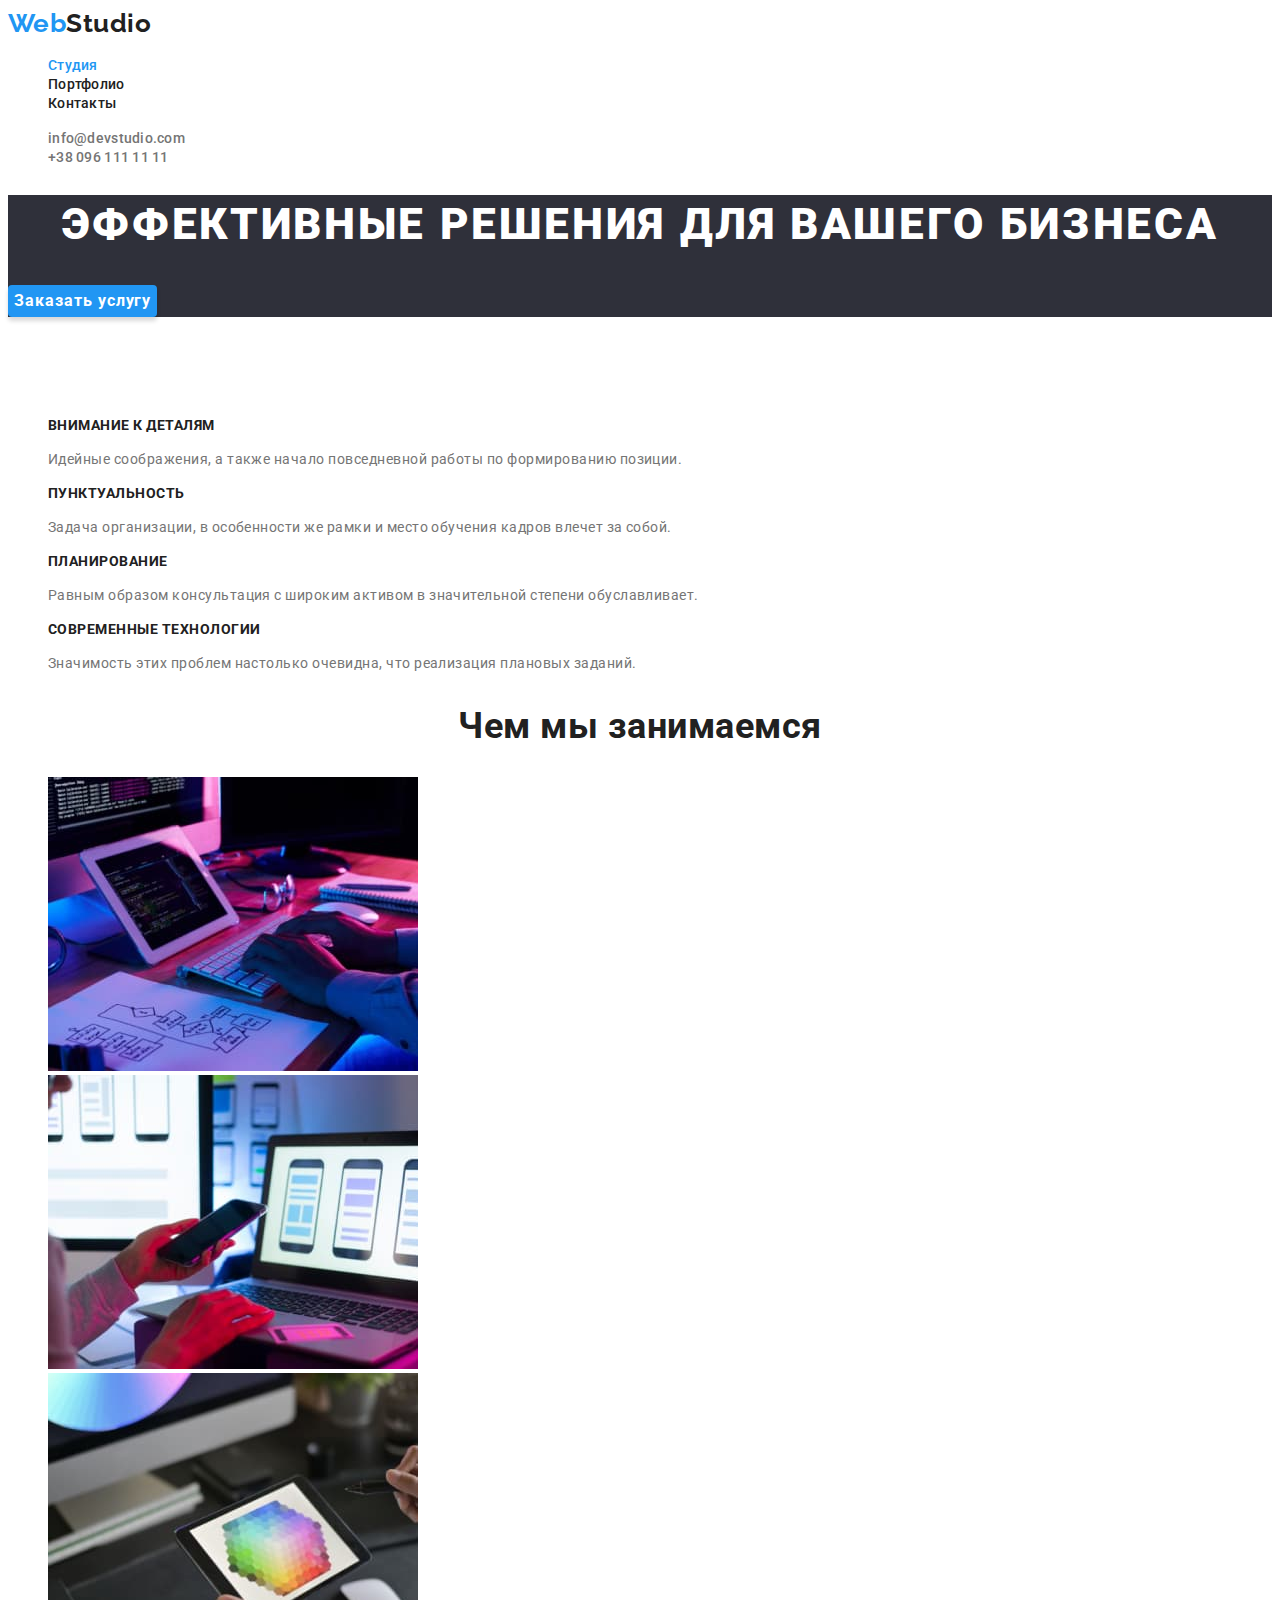
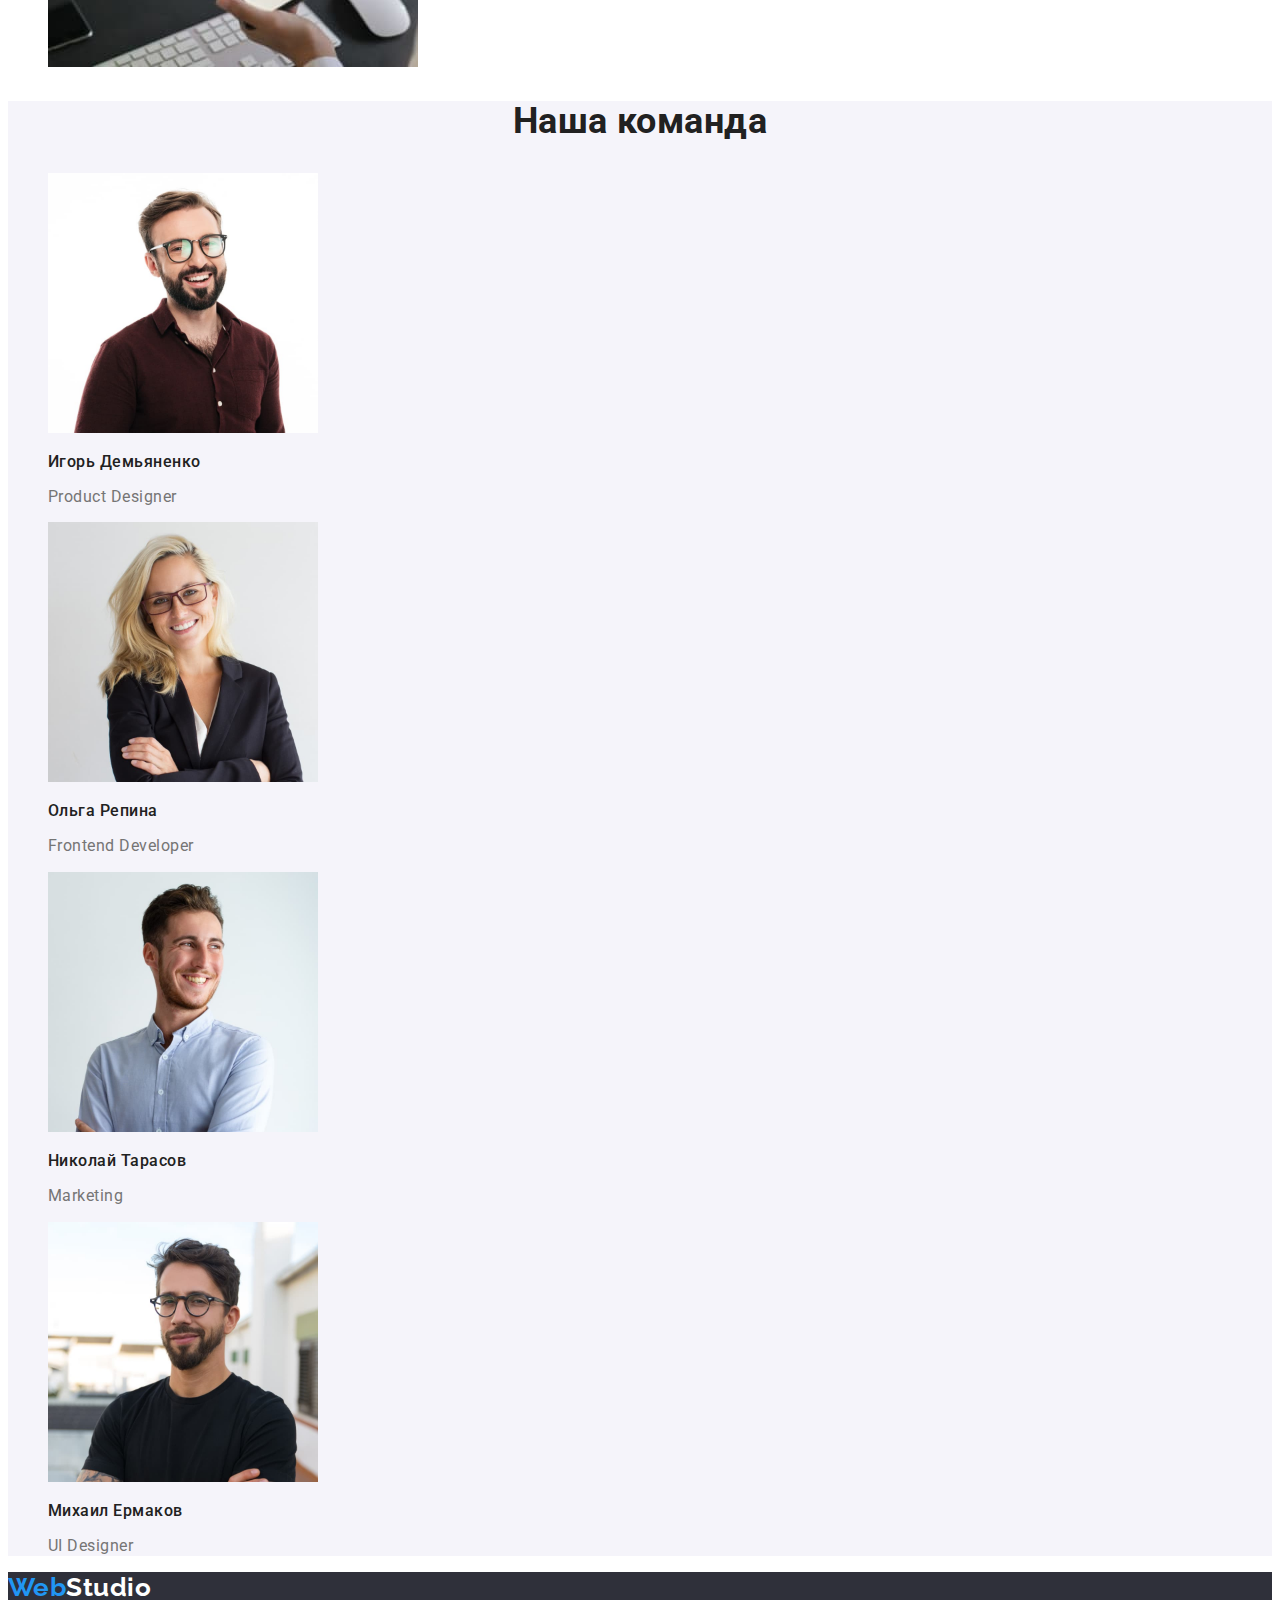
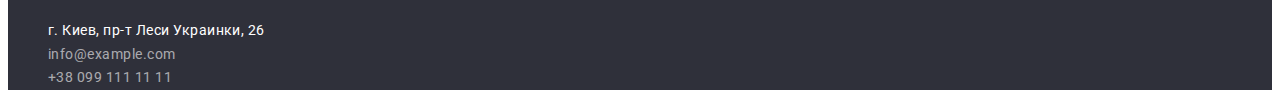
<file: index.html>
<!DOCTYPE html>
<html lang="ru">
<head>
    <meta charset="UTF-8">
    <meta http-equiv="X-UA-Compatible" content="IE=edge">
    <meta name="viewport" content="width=device-width, initial-scale=1.0">
    <title>Web studio</title>
    <link rel="preconnect" href="https://fonts.googleapis.com">
<link rel="preconnect" href="https://fonts.gstatic.com" crossorigin>
<link href="https://fonts.googleapis.com/css2?family=Raleway:wght@700&family=Roboto:wght@400;500;700;900&display=swap" rel="stylesheet">
    <link rel="stylesheet" href="./css/styles.css">
</head>
<body>
    <!-- Header -->
    <header class="page-header">
        <nav class="site-nav">
            <a href="./index.html" lang="en" class="logo link">Web<span class="header-logo">Studio</span></a>
            <ul class="list list-nav">
                <li class="item item-nav">
                    <a href="./index.html" class="link link-nav current">Студия</a>
                </li>
                <li class="item item-nav">
                    <a href="./portfolio.html" class="link link-nav">Портфолио</a>
                </li>
                <li class="item item-nav">
                    <a href="" class="link link-nav">Контакты</a>
                </li>
            </ul>
        </nav>
        <ul class="list contacts-list">
            <li class="item contacts-item">
                <a href="mailto:info@devstudio.com" class="link contacts-link">info@devstudio.com</a>
            </li>
            <li class="item contacts-item">
                <a href="tel:+380961111111" class="link contacts-link">+38 096 111 11 11</a>
            </li>
        </ul>
    </header>
    <main>
        <!-- Hero -->
      <section class="section page-hero">
          <h1 class="title hero-title">Эффективные решения для вашего бизнеса</h1>
          <button type="button" class="button hero-button">Заказать услугу</button>
          
      </section>
      <!-- Features -->
      <section class="section features">
          <h2 lang="en" class="section-title features-title">Features</h2>
          <ul class="list features-list">
              <li class="item features-item">
                  <h3 class="title features-item-title">Внимание к деталям</h3>
                  <p class="text features-text">Идейные соображения, а также начало повседневной работы по формированию позиции.

                  </p>
              </li>
              <li class="item features-item">
                <h3 class="title features-item-title">Пунктуальность</h3>
                <p class="text features-text">Задача организации, в особенности же рамки и место обучения кадров влечет за собой.

                </p>
              </li>
              <li class="item features-item">
                <h3 class="title features-item-title">Планирование</h3>
                <p class="text features-text">Равным образом консультация с широким активом в значительной степени обуславливает.

                </p>
              </li>
              <li class="item features-item">
                <h3 class="title features-item-title">Современные технологии</h3>
                <p class="text features-text">Значимость этих проблем настолько очевидна, что реализация плановых заданий.

                </p>
              </li>
          </ul>
      </section>
      <!-- About -->
      <section class="section about">
          <h2 class="section-title">Чем мы занимаемся</h2>
          <ul class="list about-list">
              <li class="item about-item">
                  <a href="" class="link about-link">
                      <img src="./images/keybord.jpg" alt="Клавиатура и планшет" width="370" height="294" class="about-image">
                  </a>
              </li>
              <li class="item about-item">
                <a href="" class="link about-link">
                    <img src="./images/laptop.jpg" alt="Печать на ноутбуке" width="370" height="294" class="about-image">
                </a>
            </li>
            <li class="item about-item">
                <a href="" class="link about-link">
                    <img src="./images/tablet.jpg" alt="Планшет с изображением" width="370" height="294" class="about-image">
                </a>
            </li>
          </ul>
      </section>
      <!-- Team -->
      <section class="section team">
          <h2 class="section-title">Наша команда</h2>
          
              <ul class="list team-list">
                  <li class="item team-item">
                      <a href="" class="link employee-link">
                          <img 
                          src="./images/demiyanenko.jpg" 
                          alt="Фото Демьяненко"
                           width="270"
                            height="260"
                            class="employee-image"
                            >
                          <h3 class="title employee-title">Игорь Демьяненко</h3>
                          <p lang="en" class="text employee-text">Product Designer</p>
                      </a>
                  </li>
                  <li class="item team-item">
                    <a href="" class="link employee-link">
                        <img src="./images/repina.jpg" alt="Фото Репиной" width="270" height="260" class="employee-image">
                        <h3 class="title employee-title">Ольга Репина</h3>
                        <p lang="en" class="text employee-text">Frontend Developer</p>
                    </a>
                </li>
                <li class="item team-item">
                    <a href="" class="link employee-link">
                        <img src="./images/tarasov.jpg" alt="Фото Тарасова" width="270" height="260" class="employee-image">
                        <h3 class="title employee-title">Николай Тарасов</h3>
                        <p lang="en" class="text employee-text">Marketing</p>
                    </a>
                </li>
                <li class="item team-item">
                    <a href="" class="link employee-link">
                        <img src="./images/ermakov.jpg" alt="Фото Ермакова" width="270" height="260" class="employee-image">
                        <h3 class="title employee-title">Михаил Ермаков</h3>
                        <p lang="en" class="text employee-text">UI Designer</p>
                    </a>
                </li>
              </ul>
         
      </section>
    </main>
    <!-- Footer -->
    <footer class="page-footer">
        <a href="./index.html" lang="en" class="logo link">Web<span class="footer-logo">Studio</span></a>
        <address class="address">
            <ul class="list address-list">
                <li class="item address-item"> 
                    <a href="https://www.google.com/maps/" target="_blank" rel="noreferrer noopener" class="link address-link">г. Киев, пр-т Леси Украинки, 26</a> </li>
                <li class="item address-item">
                    <a href="mailto:info@example.com" class="link contact-link">info@example.com</a>
                </li>
                <li class="item address-item">
                    <a href="tel:+380991111111" class="link contact-link">+38 099 111 11 11</a>
                </li>
               
               
            </ul>
        </address>
        
    </footer>
    
</body>
</html>
</file>
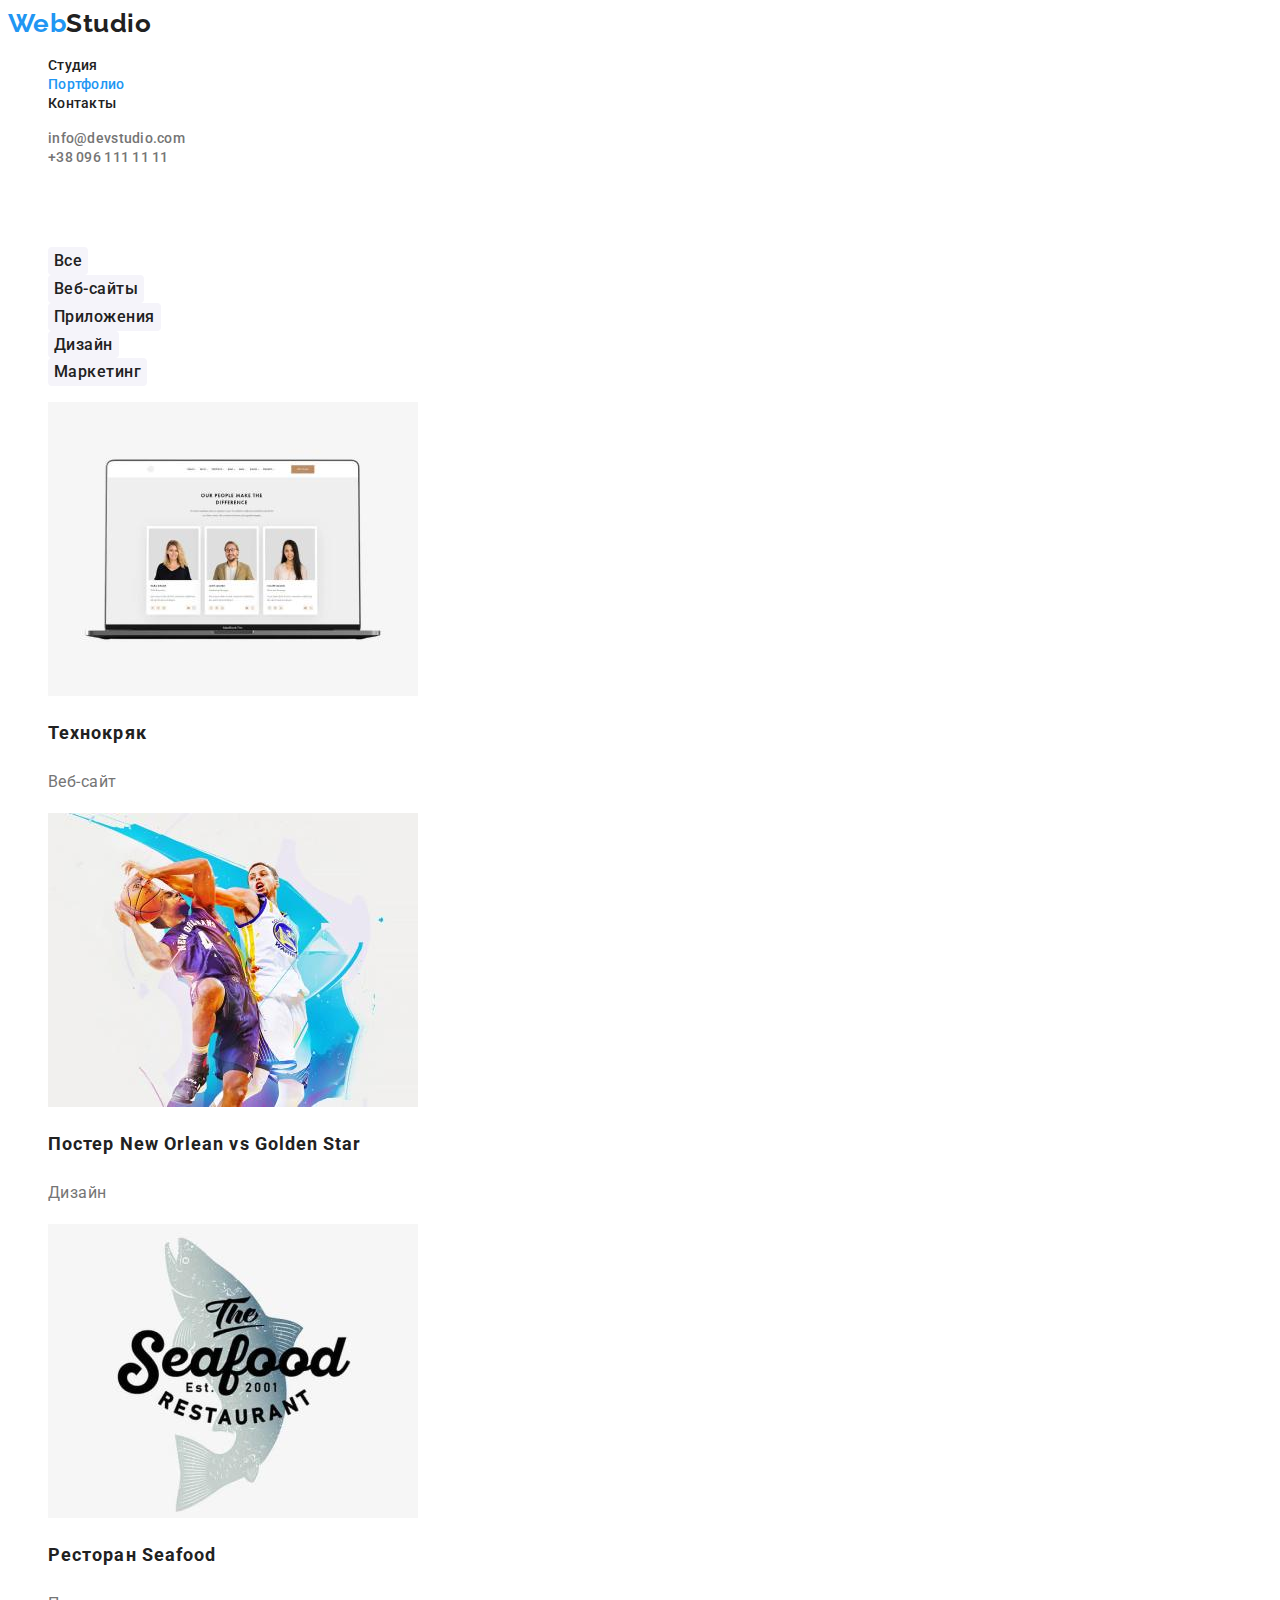
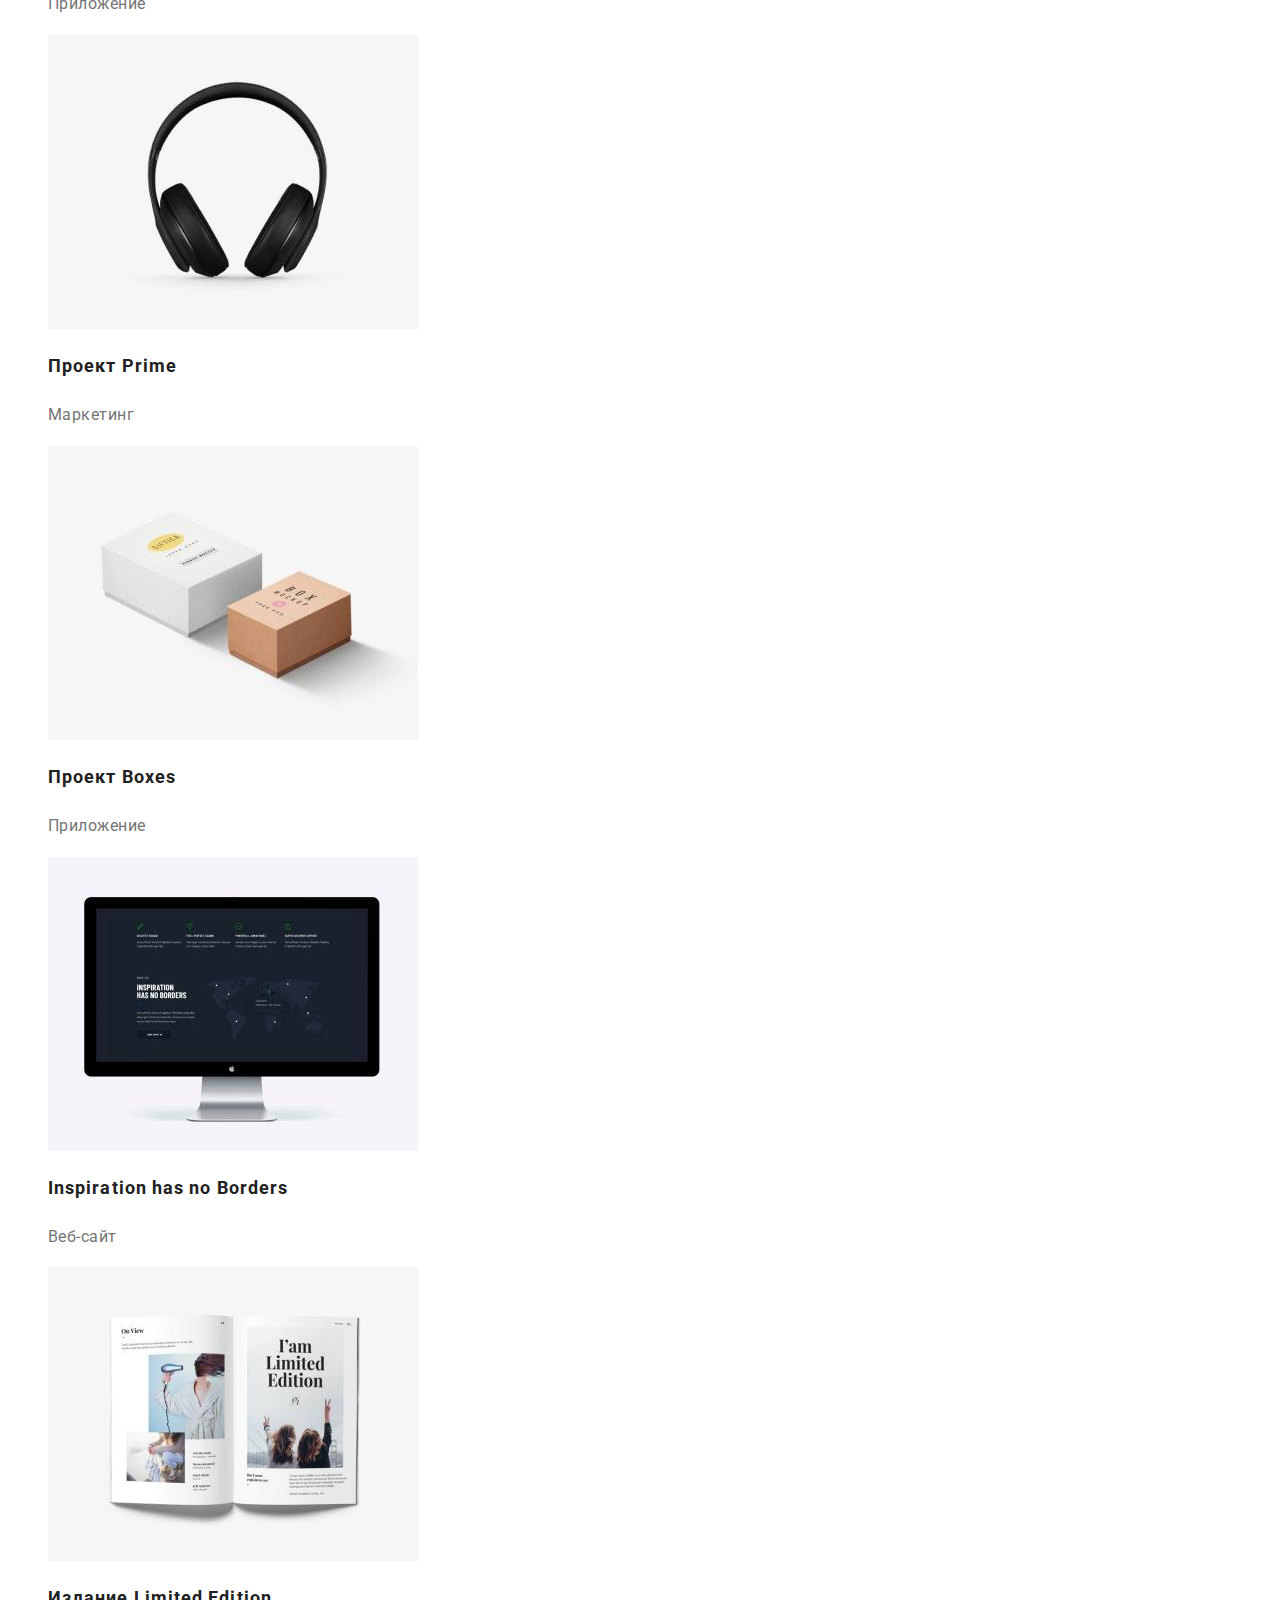
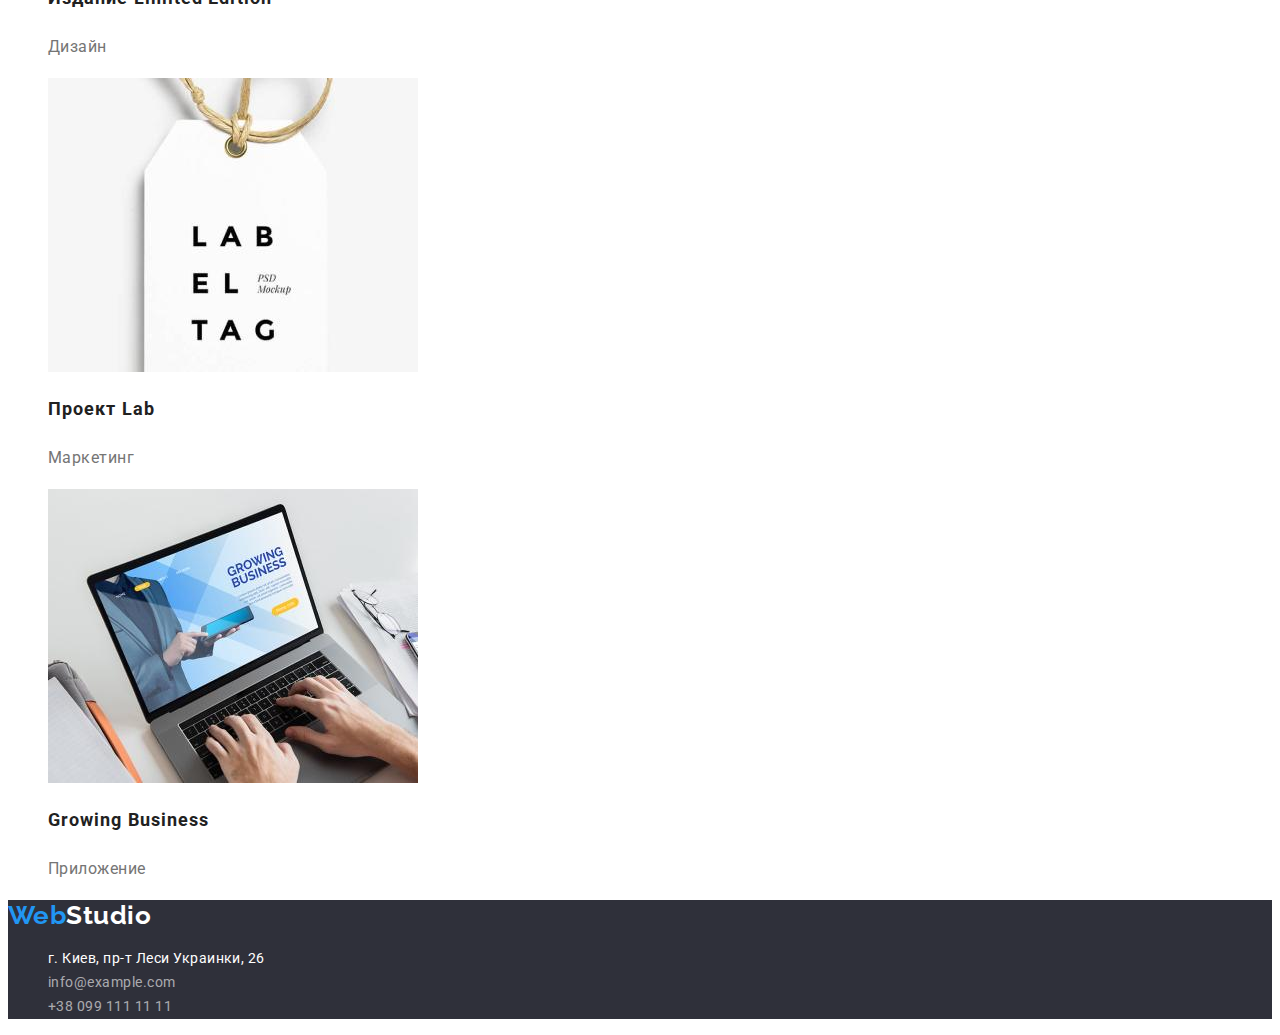
<file: portfolio.html>
<!DOCTYPE html>
<html lang="ru">
<head>
    <meta charset="UTF-8">
    <meta http-equiv="X-UA-Compatible" content="IE=edge">
    <meta name="viewport" content="width=device-width, initial-scale=1.0">
    <title>Document</title>
    <link rel="preconnect" href="https://fonts.googleapis.com">
<link rel="preconnect" href="https://fonts.gstatic.com" crossorigin>
<link href="https://fonts.googleapis.com/css2?family=Raleway:wght@700&family=Roboto:wght@400;500;700;900&display=swap" rel="stylesheet">
    <link rel="stylesheet" href="./css/styles.css">
</head>
<body>
    <!-- Header -->
    <header class="page-header">
        <nav class="site-nav">
            <a href="./index.html" lang="en" class="logo link">Web<span class="header-logo">Studio</span></a>
            <ul class="list list-nav">
                <li class="item item-nav">
                    <a href="./index.html" class="link link-nav">Студия</a>
                </li>
                <li class="item item-nav">
                    <a href="./portfolio.html" class="link link-nav current">Портфолио</a>
                </li>
                <li class="item item-nav">
                    <a href="" class="link link-nav">Контакты</a>
                </li>
            </ul>
        </nav>
        <ul class="list contacts-list">
            <li class="item contacts-item">
                <a href="mailto:info@devstudio.com" class="link contacts-link">info@devstudio.com</a>
            </li>
            <li class="item contacts-item">
                <a href="tel:+380961111111" class="link contacts-link">+38 096 111 11 11</a>
            </li>
        </ul>
    </header>
    <main>
        <!-- Portfolio section -->
        <section class="section portfolio">
            <h1 class="title portfolio-title">Портфолио</h1>
            <ul class="list portfolio-btn-list">
                <li class="item portfolio-btn-item">
                    <button type="button" class="button portfolio-btn">Все</button>
                </li>
                <li class="item portfolio-btn-item"> <button type="button" class="button portfolio-btn">Веб-сайты</button></li>
                <li class="item portfolio-btn-item"> <button type="button" class="button portfolio-btn">Приложения</button></li>
                <li class="item portfolio-btn-item"> <button type="button" class="button portfolio-btn">Дизайн</button></li>
                <li class="item portfolio-btn-item"> <button type="button" class="button portfolio-btn">Маркетинг</button></li>
            </ul>
            <ul class="list portfolio-list">
                <li class="item portfolio-item">
                    <a href="" class="link portfolio-link">
                        <img src="./images/techno.jpg" alt="Ноутбук с карточками Команды" width="370" height="294" class="img portfolio-image">
                        <h2 class="title portfolio-example-title">Технокряк</h2>
                        <p class="text portfolio-example-text">Веб-сайт</p>
                    </a>
                </li>
                <li class="item portfolio-item">
                    <a href="" class="link portfolio-link">
                        <img src="./images/new-orlean.jpg" alt="Баскетболисты играют" width="370" height="294" class="img portfolio-image">
                        <h2 class="title portfolio-example-title">Постер New Orlean vs Golden Star</h2>
                        <p class="text portfolio-example-text">Дизайн</p>
                    </a></li>
                <li class="item portfolio-item">
                    <a href="" class="link portfolio-link">
                        <img src="./images/seefood.jpg" alt="Логотип ресторана" width="370" height="294" class="img portfolio-image">
                        <h2 class="title portfolio-example-title">Ресторан Seafood</h2>
                        <p class="text portfolio-example-text">Приложение</p>
                    </a></li>
                <li class="item portfolio-item">
                    <a href="" class="link portfolio-link">
                        <img src="./images/prime.jpg" alt="Наушники" width="370" height="294" class="img portfolio-image">
                        <h2 class="title portfolio-example-title">Проект Prime</h2>
                        <p class="text portfolio-example-text">Маркетинг</p>
                    </a></li>
                <li class="item portfolio-item">
                    <a href="" class="link portfolio-link">
                        <img src="./images/boxes.jpg" alt="Картонные коробки" width="370" height="294" class="img portfolio-image">
                        <h2 class="title portfolio-example-title">Проект Boxes</h2>
                        <p class="text portfolio-example-text">Приложение</p>
                    </a></li>
                <li class="item portfolio-item">
                    <a href="" class="link portfolio-link">
                        <img src="./images/inspiration.jpg" alt="Монитор компьютера" width="370" height="294" class="img portfolio-image">
                        <h2 lang="en" class="title portfolio-example-title">Inspiration has no Borders</h2>
                        <p class="text portfolio-example-text">Веб-сайт</p>
                    </a></li>
                <li class="item portfolio-item">
                    <a href="" class="link portfolio-link">
                        <img src="./images/limited.jpg" alt="Газета в развороте" width="370" height="294" class="img portfolio-image">
                        <h2 class="title portfolio-example-title">Издание Limited Edition</h2>
                        <p class="text portfolio-example-text">Дизайн</p>
                    </a></li>
                <li class="item portfolio-item">
                    <a href="" class="link portfolio-link">
                        <img src="./images/lab.jpg" alt="Брелок с логотипом" width="370" height="294" class="img portfolio-image">
                        <h2 class="title portfolio-example-title">Проект Lab</h2>
                        <p class="text portfolio-example-text">Маркетинг</p>
                    </a></li>
                <li class="item portfolio-item">
                    <a href="" class="link portfolio-link">
                        <img src="./images/growing.jpg" alt="Печать на ноутбуке" width="370" height="294" class="img portfolio-image">
                        <h2 lang="en" class="title portfolio-example-title">Growing Business</h2>
                        <p class="text portfolio-example-text">Приложение</p>
                    </a></li>
            </ul>
        </section>

    </main>
    <!-- Footer -->
    <footer class="page-footer">
        <a href="./index.html" lang="en" class="logo link">Web<span class="footer-logo">Studio</span></a>
        <address class="address">
            <ul class="list address-list">
                <li class="item address-item"> 
                    <a href="https://www.google.com/maps/" target="_blank" rel="noreferrer noopener" class="link address-link">г. Киев, пр-т Леси Украинки, 26</a> </li>
                <li class="item address-item">
                    <a href="mailto:info@example.com" class="link contact-link">info@example.com</a>
                </li>
                <li class="item address-item">
                    <a href="tel:+380991111111" class="link contact-link">+38 099 111 11 11</a>
                </li>
               
               
            </ul>
        </address>
        
    </footer>
    
</body>
</html>
</file>
<file: css/styles.css>
:root {
     --primary-white-color: #FFFFFF;
     --tarnsparent-text-color: rgba(255, 255, 255, 0.6);
     --accent-color: #2196F3;
     --primary-text-color: #212121;
     --secondary-text-color: #757575;
     --primary-bgcolor: #2F303A;
     --secondary-bgcolor: #F5F4FA;

 }
 
 body {
     color: var(--primary-text-color);
     background-color: var(--primary-white-color);
     font-family: "Roboto", sans-serif;
     letter-spacing: 0.03em; 

    }
     
.link {
    text-decoration: none;
    color: inherit;
}
.list {
    list-style: none;
}
.button {
    font-family: inherit;
    border: none;
cursor: pointer;
}
/* Logo */
.logo {
    color: var(--accent-color);
    font-family:"Raleway", sans-serif;

font-weight: 700;
font-size: 26px;
line-height: 1.19;
}
.logo:hover,
.logo:focus {
    color: var(--accent-color);
}
.section-title {
    font-weight: 700;
    font-size: 36px;
line-height: 1.16;
text-align: center;

}

/* Header */
.header-logo {
    color: var(--primary-text-color);
}
.header-logo:hover,
.header-logo:focus {
    color: inherit;
}


.link-nav.current {
    color: var(--accent-color);
}

.link-nav {
 font-weight: 500;
 font-size: 14px;
 line-height: 1.14;
 letter-spacing: 0.02em;
 }
 .link-nav:hover,
 .link-nav:focus {
     color: var(--accent-color);
 }
 .contacts-link {
     color: var(--secondary-text-color);

     font-weight: 500;
 font-size: 14px;
 line-height: 1.14;
 letter-spacing: 0.02em;
 }
 .contacts-link:hover,
 .contacts-link:focus {
    color: var(--accent-color);

 }
/* Hero */
.page-hero {
        background-color: var(--primary-bgcolor);
}
 

.hero-title {
   color: var(--primary-white-color);
    
font-weight: 900;
font-size: 44px;
line-height: 1.36;
text-align: center;
letter-spacing: 0.06em;
text-transform: uppercase;
}
.hero-button {
    background-color: var(--accent-color);
    color: var(--primary-white-color);

   
font-weight: 700;
font-size: 16px;
line-height: 1.87;
text-align: center;
letter-spacing: 0.06em;

box-shadow: 0px 4px 4px rgba(0, 0, 0, 0.15);
border-radius: 4px;
}

.hero-button:hover,
.hero-button:focus {
    background-color: #188CE8;
}




/* Features */
.features-title {
    visibility: hidden;
}
.features-item-title {
    font-weight: 700;
font-size: 14px;
line-height: 1.14;
text-transform: uppercase;
}
.features-text {
    color: var(--secondary-text-color);
        
font-size: 14px;
line-height: 1.71;
}

/* Our team */
.team {
    background-color: var(--secondary-bgcolor);
}

.employee-title {
    
font-weight: 500;
font-size: 16px;
line-height: 1.18;

}
.employee-text {
    color: var(--secondary-text-color);
    
font-size: 16px;
line-height: 1.18;
}

/* Footer */
.page-footer {
    background-color: var(--primary-bgcolor);
}
.footer-logo {
    color: var(--primary-white-color);
}
.footer-logo:hover,
.footer-logo:focus {
    color: inherit;
}
.address-link {
    color: var(--primary-white-color);
   
font-style: normal;

font-size: 14px;
line-height: 1.71;
}
.address-link:hover,
.address-link:focus {
    color: var(--accent-color);
}
.contact-link {
    color: var(--tarnsparent-text-color);
    
font-style: normal;

font-size: 14px;
line-height: 1.71;
}
.contact-link:hover,
.contact-link:focus {
    color: var(--accent-color);
}


/* PORTFOLIO */

.portfolio-title {
    visibility: hidden;
}
.portfolio-btn {
    color: var(--primary-text-color);

    letter-spacing: inherit;
font-weight: 500;
font-size: 16px;
line-height: 1.62;
text-align: center;

background-color: var(--secondary-bgcolor);
border-radius: 4px;

}
.portfolio-btn:hover,
.portfolio-btn:focus {
    color: var(--primary-white-color);
background-color: var(--accent-color);
}

.portfolio-example-title {
    font-weight: 700;
font-size: 18px;
line-height: 2;
letter-spacing: 0.06em;
}

 .portfolio-example-text {
     color: var(--secondary-text-color);
    
    font-size: 16px;
    line-height: 1.87;
 }
</file>
